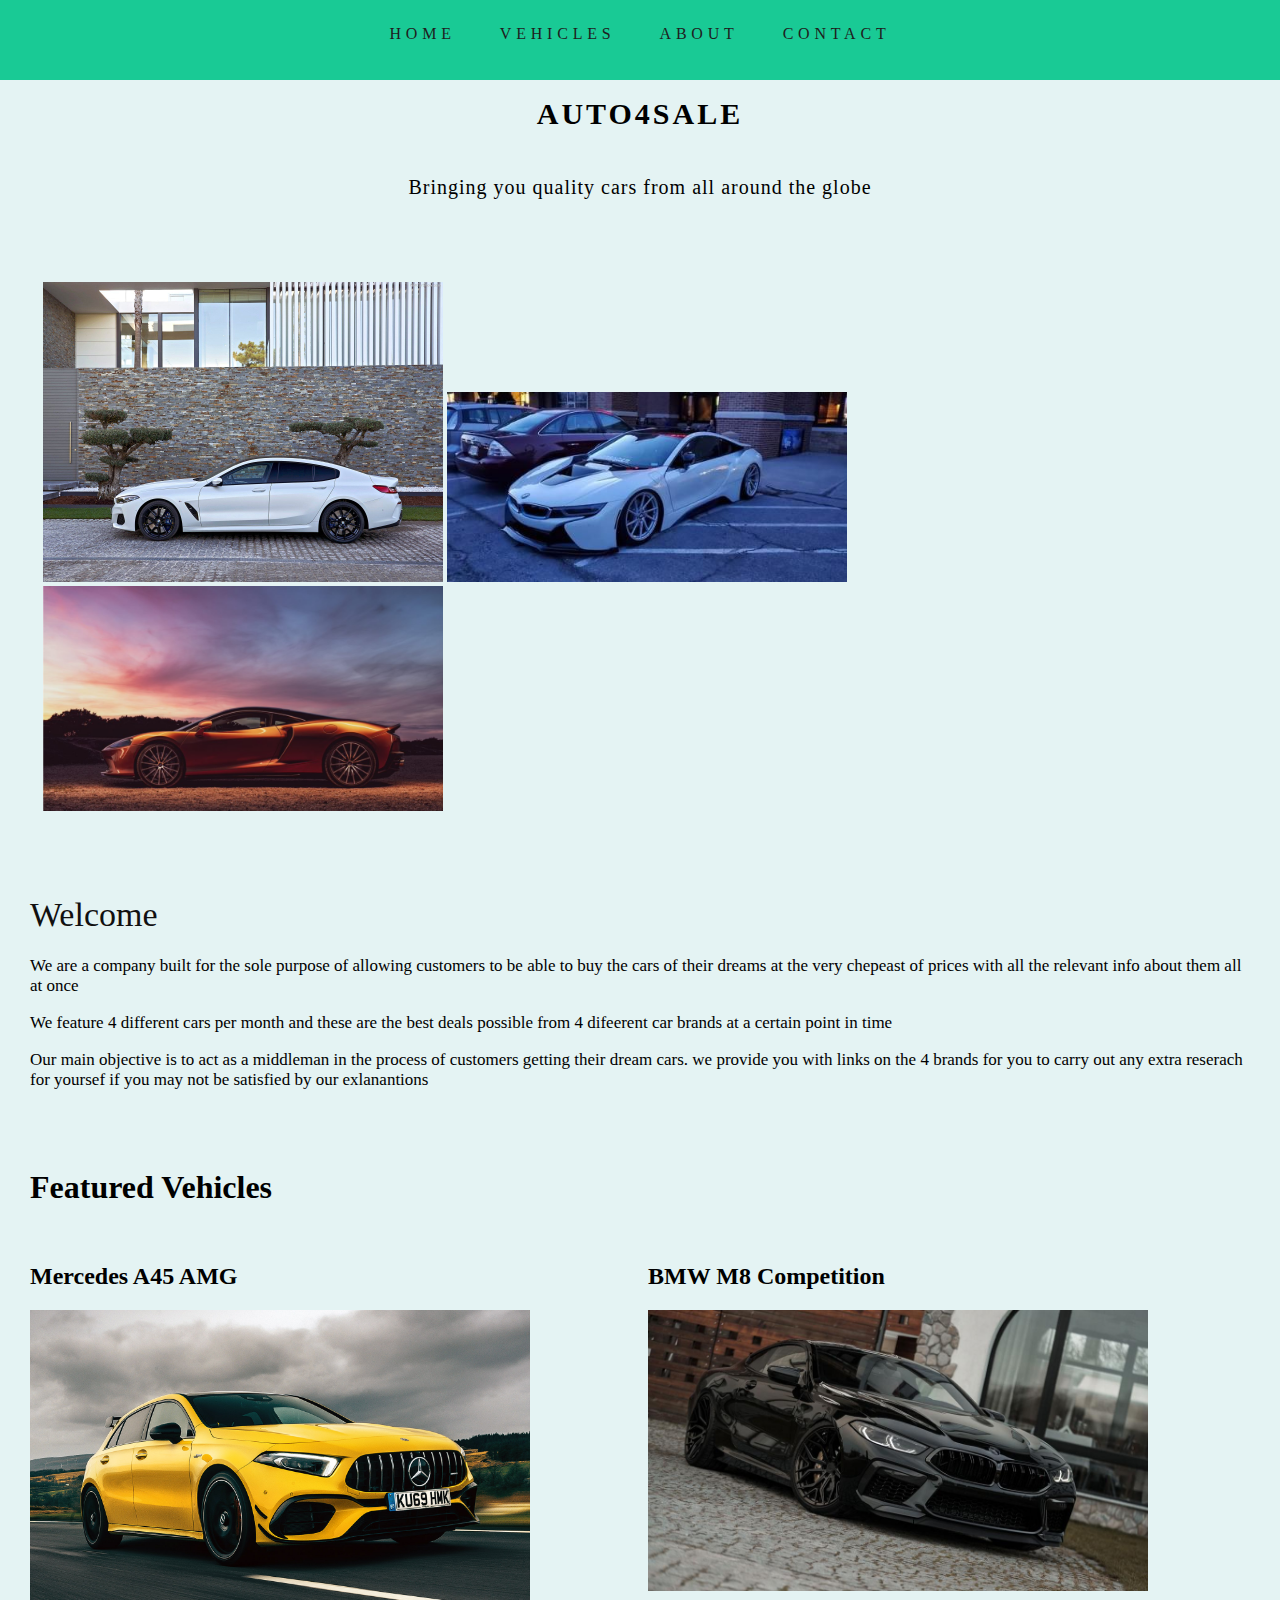
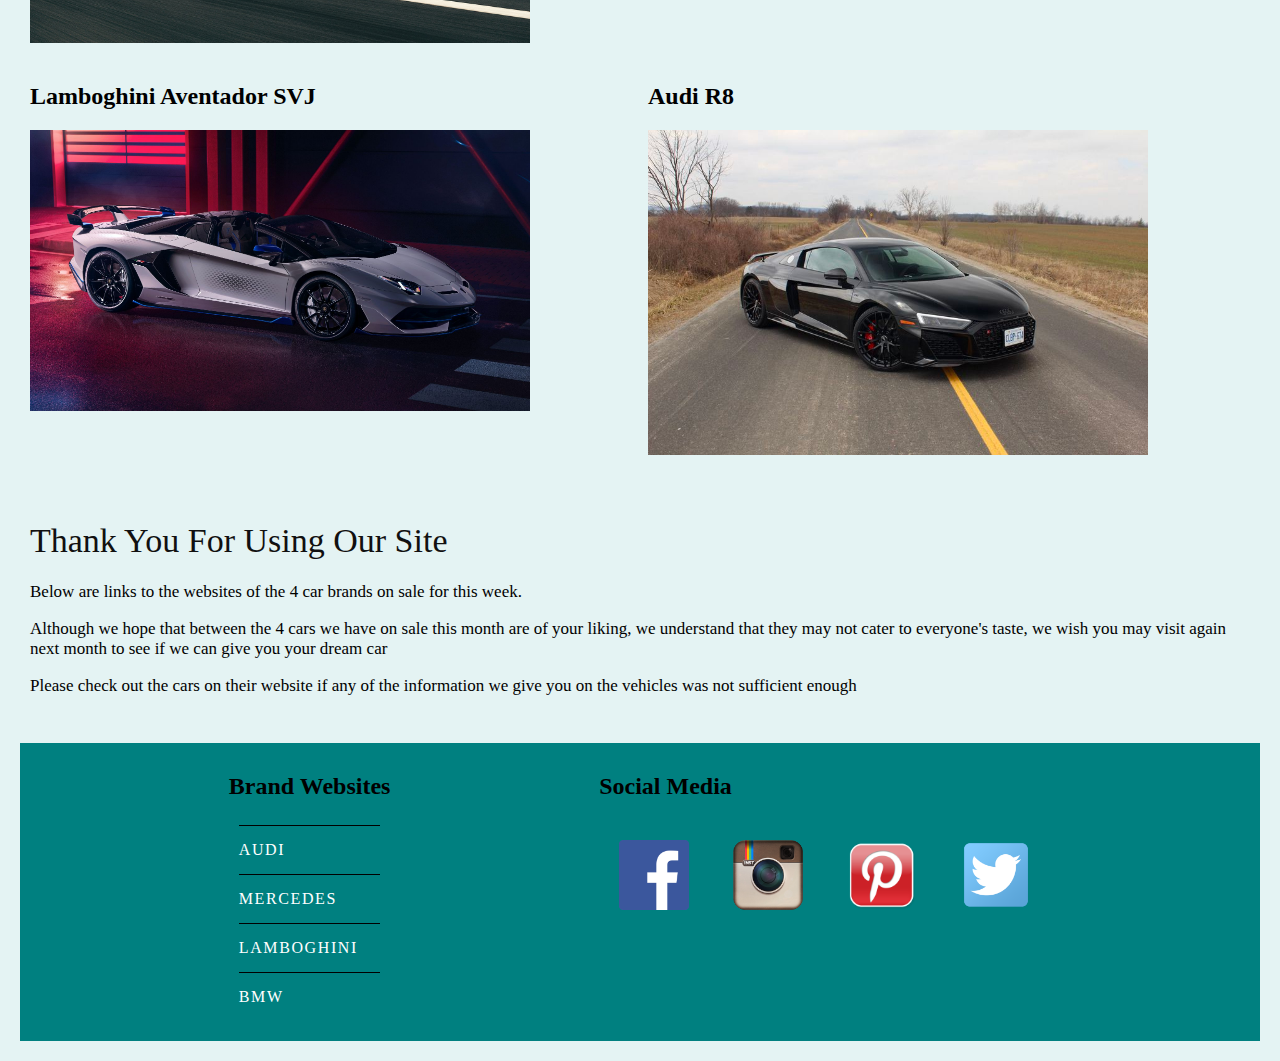
<file: index.html>
<!DOCTYPE html>
<html>
  <head>
    <link rel="stylesheet" href="style.css" />
    <title>Auto4Sale</title>
  </head>
  <body>
    <div id="header">
      <ul>
        <li><a href="index.html">HOME</a></li>
        <li><a href="vehicles.html">Vehicles</a></li>
        <li><a href="about.html">ABOUT</a></li>
        <li><a href="contact.html">Contact</a></li>
      </ul>
    </div>
    <div id="title">
      <h2>AUTO4SALE</h2>
      <p>Bringing you quality cars from all around the globe</p>
    </div>
    <div id="display-images">
      <img src="images/display1.jpg" width="400px" />
      <img src="images/display2.jpg" width="400px" />
      <img src="images/display3.jpg" width="400px" />
    </div>

    <section>
      <div id="web-info">
        <h1>Welcome</h1>
        <p>
          We are a company built for the sole purpose of allowing customers to
          be able to buy the cars of their dreams at the very chepeast of prices
          with all the relevant info about them all at once
        </p>
        <p>
          We feature 4 different cars per month and these are the best deals
          possible from 4 difeerent car brands at a certain point in time
        </p>
        <p>
          Our main objective is to act as a middleman in the process of
          customers getting their dream cars. we provide you with links on the 4
          brands for you to carry out any extra reserach for yoursef if you may
          not be satisfied by our exlanantions
        </p>
      </div>
    </section>
    <section>
      <div id="featured-vehicles-box">
        <h1>Featured Vehicles</h1>
        <br />
        <div id="featured-vehicles">
          <h2>Mercedes A45 AMG</h2>
          <a href="vehicles.html">
            <img src="images/A45-display.jpg" width="500px"
          /></a>
        </div>
        <div id="featured-vehicles">
          <h2>BMW M8 Competition</h2>
          <a href="vehicles.html"
            ><img src="images/M8-display.jpg" width="500px"
          /></a>
        </div>
        <div id="featured-vehicles">
          <h2>Lamboghini Aventador SVJ</h2>
          <a href="vehicles.html">
            <img src="images/aventador-display.jpg" width="500px"
          /></a>
        </div>
        <div id="featured-vehicles">
          <h2>Audi R8</h2>
          <a href="vehicles.html">
            <img src="images/R8-display.jpg" width="500px"
          /></a>
        </div>
      </div>
    </section>
    <section>
      <div id="footer-message">
        <h1>Thank You For Using Our Site</h1>
        <p>
          Below are links to the websites of the 4 car brands on sale for this
          week.
        </p>
        <p>
          Although we hope that between the 4 cars we have on sale this month
          are of your liking, we understand that they may not cater to
          everyone's taste, we wish you may visit again next month to see if we
          can give you your dream car
        </p>
        <p>
          Please check out the cars on their website if any of the information
          we give you on the vehicles was not sufficient enough
        </p>
      </div>
    </section>
    <section>
      <div id="footer">
        <div id="brand-websites">
          <h2>Brand Websites</h2>
          <ul>
            <li>
              <a href="https://www.audi.com/">Audi</a>
            </li>
            <li>
              <a href="http://www.mercedes.com/">Mercedes</a>
            </li>
            <li>
              <a href="https://www.lamborghini.com/en-en">Lamboghini</a>
            </li>
            <li>
              <a href="https://www.bmwgroup.com/">BMW</a>
            </li>
          </ul>
        </div>
        <div id="social-media">
          <h2>Social Media</h2>
          <a href="https://www.facebook.com/">
            <img src="images/facebook.png" width="70px"
          /></a>
          <a href="https://www.instagram.com/?hl=en">
            <img src="images/instagram.png" width="70px"
          /></a>
          <a href="https://za.pinterest.com/">
            <img src="images/pinterest.png" width="70px"
          /></a>
          <a href="https://twitter.com/?lang=en">
            <img src="images/twitter.png" width="70px"
          /></a>
        </div>
      </div>
    </section>
  </body>
</html>
</file>
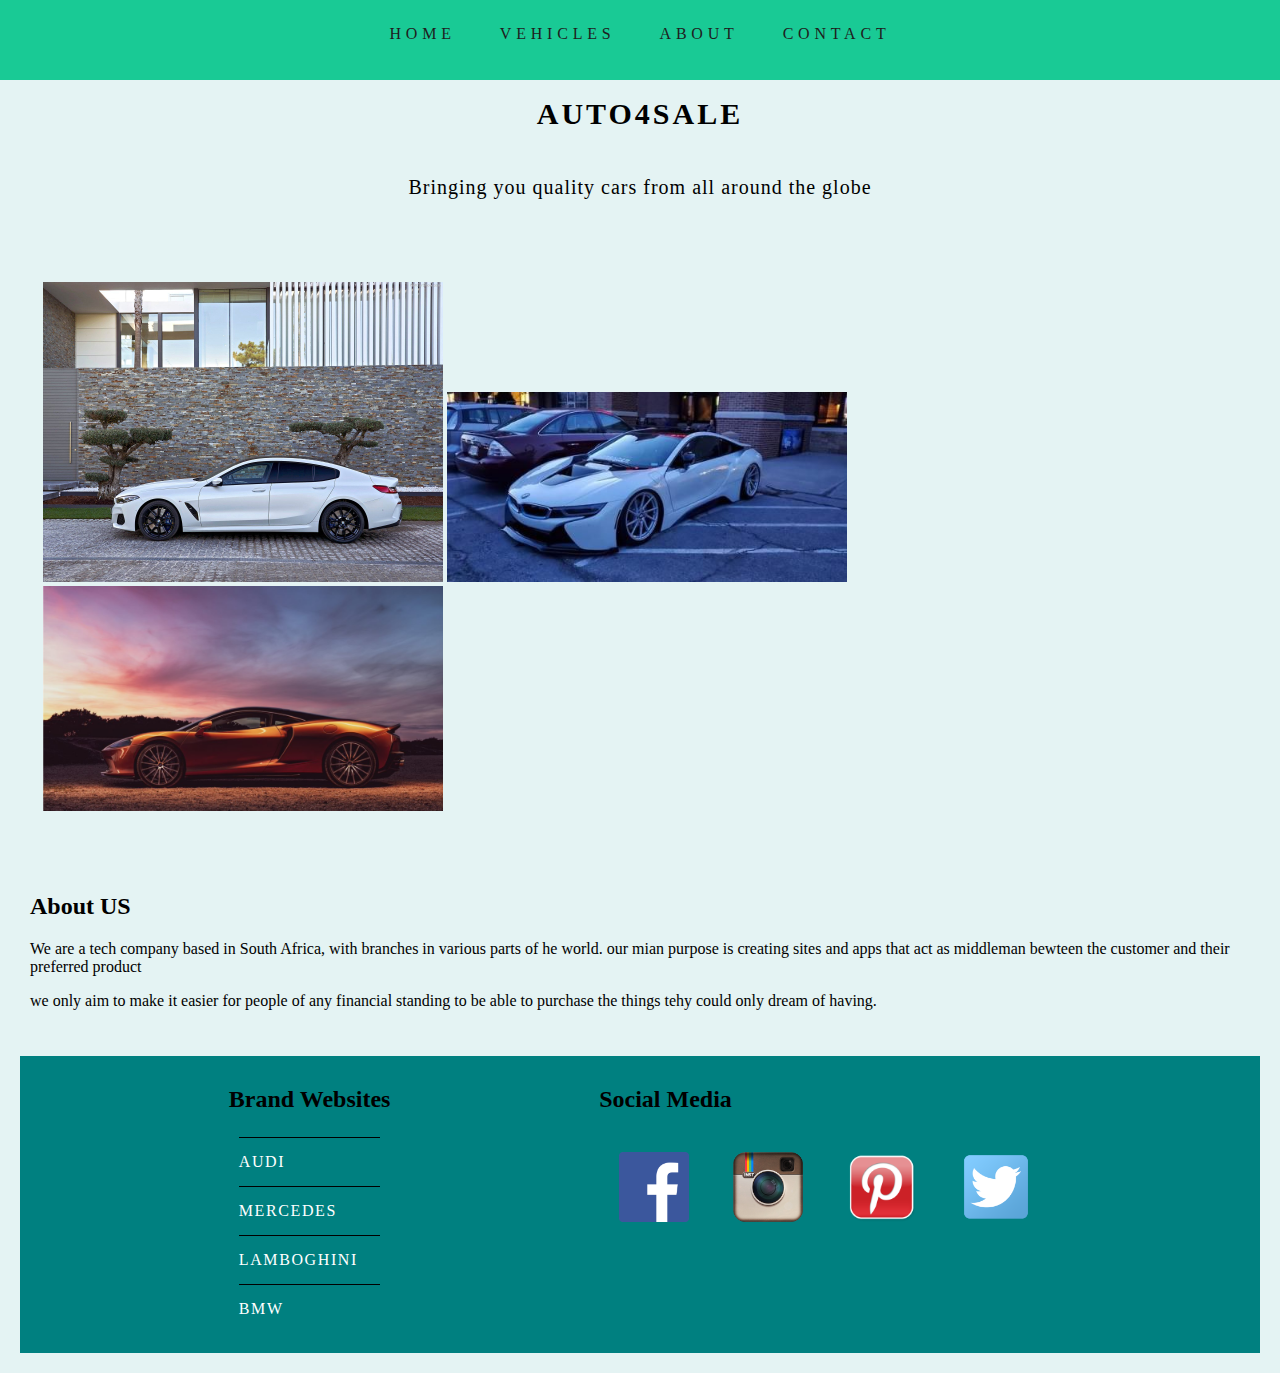
<file: about.html>
<!DOCTYPE html>
<html>
  <head>
    <link rel="stylesheet" href="style.css" />
    <title>Auto4Sale</title>
  </head>
  <body>
    <div id="header">
      <ul>
        <li><a href="index.html">HOME</a></li>
        <li><a href="vehicles.html">Vehicles</a></li>
        <li><a href="about.html">ABOUT</a></li>
        <li><a href="contact.html">Contact</a></li>
      </ul>
    </div>
    <div id="title">
      <h2>AUTO4SALE</h2>
      <p>Bringing you quality cars from all around the globe</p>
    </div>
    <div id="display-images">
      <img src="images/display1.jpg" width="400px" />
      <img src="images/display2.jpg" width="400px" />
      <img src="images/display3.jpg" width="400px" />
    </div>

    <section>
      <div id="contact" >
          <h2>About US</h2>
          <p>
              We are a tech company based in South Africa, with branches in various parts of he world. our mian purpose is creating sites and apps that act as middleman bewteen the customer and their preferred product
          </p>
          <p>
              we only aim to make it easier for people of any financial standing to be able to purchase the things tehy could only dream of having.
          </p>
      </div>
    <section>
      <div id="footer">
        <div id="brand-websites">
          <h2>Brand Websites</h2>
          <ul>
            <li>
              <a href="https://www.audi.com/">Audi</a>
            </li>
            <li>
              <a href="http://www.mercedes.com/">Mercedes</a>
            </li>
            <li>
              <a href="https://www.lamborghini.com/en-en">Lamboghini</a>
            </li>
            <li>
              <a href="https://www.bmwgroup.com/">BMW</a>
            </li>
          </ul>
        </div>
        <div id="social-media">
          <h2>Social Media</h2>
          <a href="https://www.facebook.com/">
            <img src="images/facebook.png" width="70px"
          /></a>
          <a href="https://www.instagram.com/?hl=en">
            <img src="images/instagram.png" width="70px"
          /></a>
          <a href="https://za.pinterest.com/">
            <img src="images/pinterest.png" width="70px"
          /></a>
          <a href="https://twitter.com/?lang=en">
            <img src="images/twitter.png" width="70px"
          /></a>
        </div>
      </div>
    </section>
  </body>
</html>
</file>
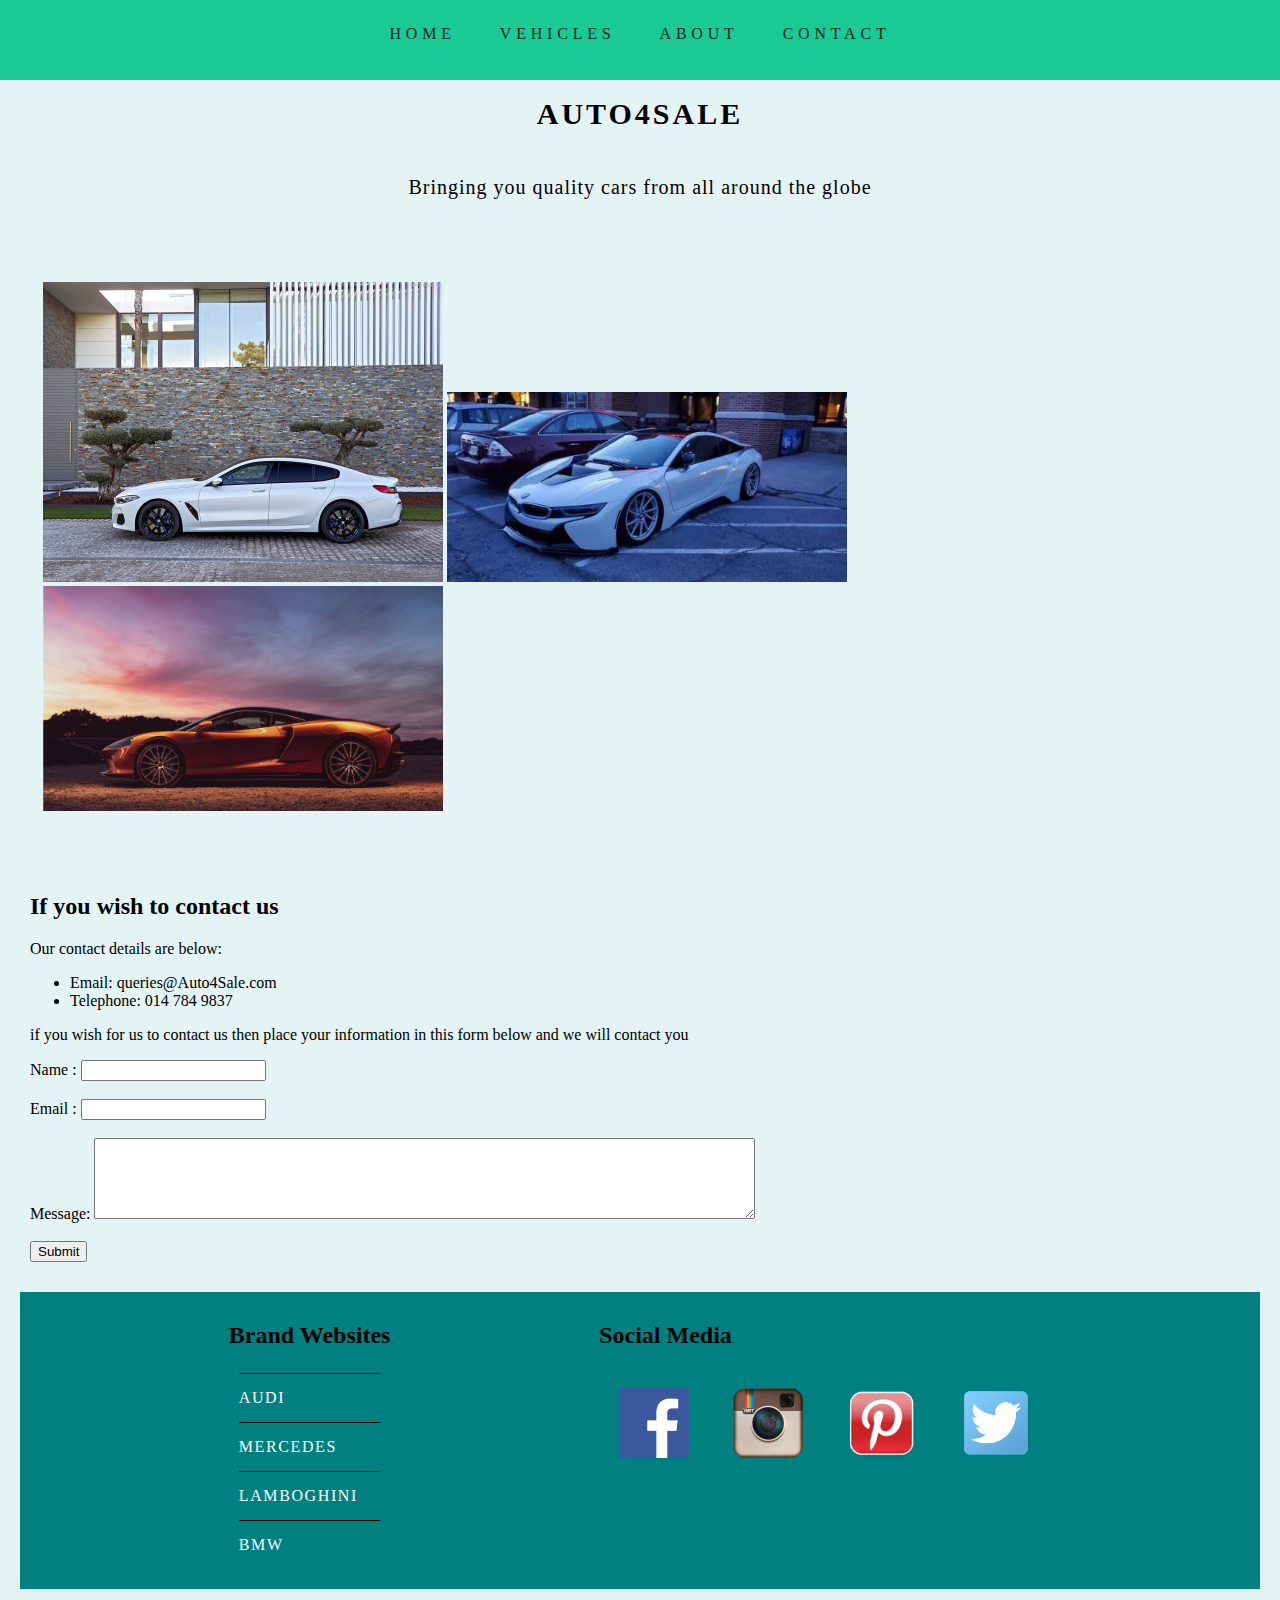
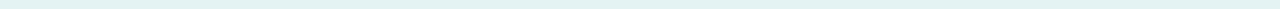
<file: contact.html>
<!DOCTYPE html>
<html>
  <head>
    <link rel="stylesheet" href="style.css" />
    <title>Auto4Sale</title>
  </head>
  <body>
    <div id="header">
      <ul>
        <li><a href="index.html">HOME</a></li>
        <li><a href="vehicles.html">Vehicles</a></li>
        <li><a href="about.html">ABOUT</a></li>
        <li><a href="contact.html">Contact</a></li>
      </ul>
    </div>
    <div id="title">
      <h2>AUTO4SALE</h2>
      <p>Bringing you quality cars from all around the globe</p>
    </div>
    <div id="display-images">
      <img src="images/display1.jpg" width="400px" />
      <img src="images/display2.jpg" width="400px" />
      <img src="images/display3.jpg" width="400px" />
    </div>

    <section>
      <div id="contact">
        <h2>If you wish to contact us</h2>
        <p>Our contact details are below:</p>
        <ul class="style1">
          <li>Email: queries@Auto4Sale.com</li>
          <li>Telephone: 014 784 9837</li>
        </ul>

        <p>
          if you wish for us to contact us then place your information in this
          form below and we will contact you
        </p>
        <form>
          Name : <input type="text" /><br /><br />
          Email : <input type="email" /><br /><br />
          Message: <textarea cols="80" rows="5"></textarea><br /><br />
          <input type="submit" value="Submit" />
        </form>
      </div>
    </section>
    <section>
      <div id="footer">
        <div id="brand-websites">
          <h2>Brand Websites</h2>
          <ul>
            <li>
              <a href="https://www.audi.com/">Audi</a>
            </li>
            <li>
              <a href="http://www.mercedes.com/">Mercedes</a>
            </li>
            <li>
              <a href="https://www.lamborghini.com/en-en">Lamboghini</a>
            </li>
            <li>
              <a href="https://www.bmwgroup.com/">BMW</a>
            </li>
          </ul>
        </div>
        <div id="social-media">
          <h2>Social Media</h2>
          <a href="https://www.facebook.com/">
            <img src="images/facebook.png" width="70px"
          /></a>
          <a href="https://www.instagram.com/?hl=en">
            <img src="images/instagram.png" width="70px"
          /></a>
          <a href="https://za.pinterest.com/">
            <img src="images/pinterest.png" width="70px"
          /></a>
          <a href="https://twitter.com/?lang=en">
            <img src="images/twitter.png" width="70px"
          /></a>
        </div>
      </div>
    </section>
  </body>
</html>
</file>
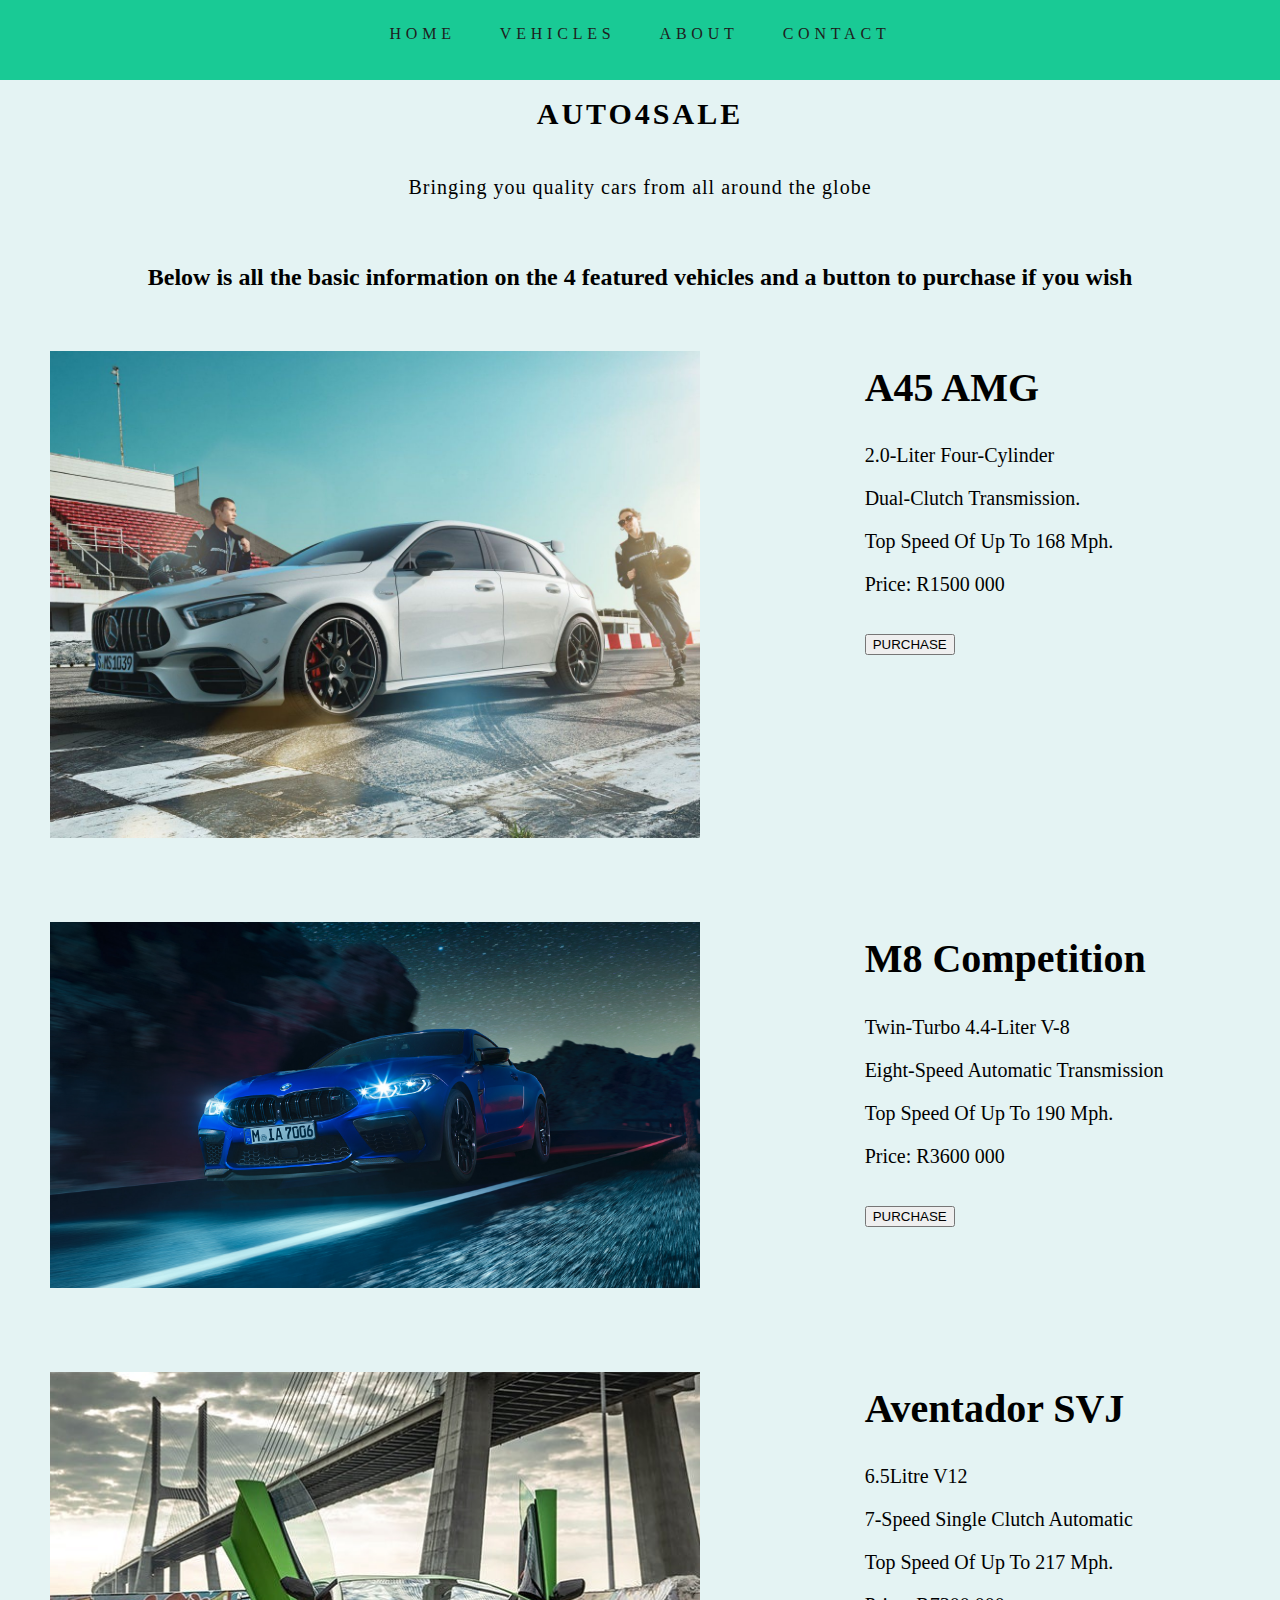
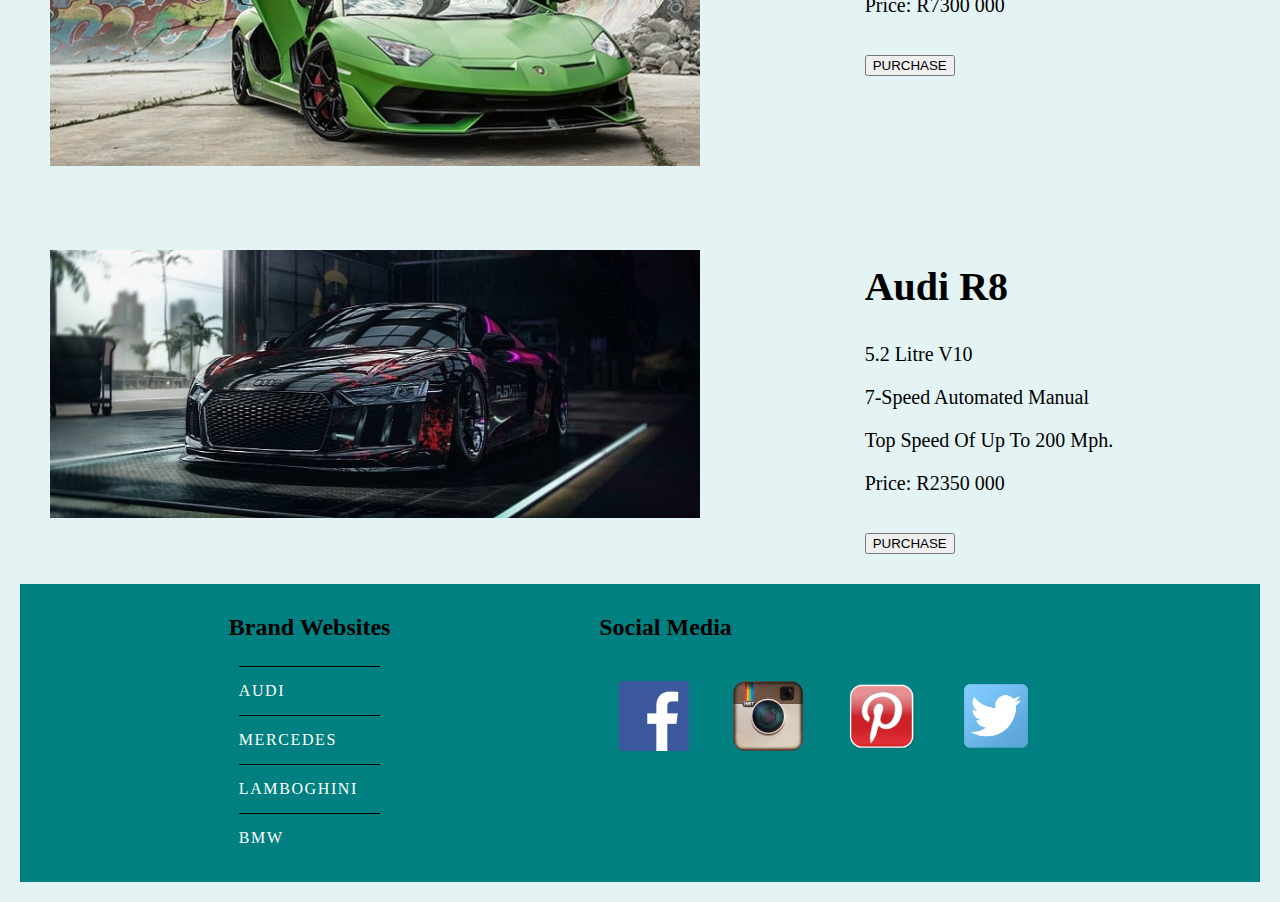
<file: vehicles.html>
<!DOCTYPE html>
<html>
  <head>
    <link rel="stylesheet" href="style.css" />
    <title>Auto4Sale</title>
  </head>
  <body>
    <div id="header">
      <ul>
        <li><a href="index.html">HOME</a></li>
        <li><a href="vehicles.html">Vehicles</a></li>
        <li><a href="about.html">ABOUT</a></li>
        <li><a href="contact.html">Contact</a></li>
      </ul>
    </div>
    <div id="title">
      <h2>AUTO4SALE</h2>
      <p>Bringing you quality cars from all around the globe</p>
    </div>
    <section>
      <h2 class="vehicle-intro">
        Below is all the basic information on the 4 featured vehicles and a
        button to purchase if you wish
      </h2>
    </section>
    <div id="cars">
      <div id="cars-image">
        <img src="images/a452.jpeg" width="650px" />
      </div>
      <div id="cars-info">
        <h2>A45 AMG</h2>
        <p>2.0-liter four-cylinder</p>
        <p>Dual-clutch transmission.</p>
        <p>Top speed of up to 168 mph.</p>
        <p>Price: R1500 000</p>
        <br />
        <input type="submit" value="PURCHASE" />
      </div>
    </div>
    <section></section>
    <div id="cars">
      <div id="cars-image">
        <img src="images/m8.jpg" width="650px" />
      </div>
      <div id="cars-info">
        <h2>M8 Competition</h2>
        <p>twin-turbo 4.4-liter V-8</p>
        <p>eight-speed automatic transmission</p>
        <p>Top speed of up to 190 mph.</p>
        <p>Price: R3600 000</p>
        <br />
        <input type="submit" value="PURCHASE" />
      </div>
    </div>
    <section></section>
    <div id="cars">
      <div id="cars-image">
        <img src="images/AVENTADOR.jpg" width="650px" />
      </div>
      <div id="cars-info">
        <h2>Aventador SVJ</h2>
        <p>6.5Litre V12</p>
        <p>7-Speed Single Clutch Automatic</p>
        <p>Top speed of up to 217 mph.</p>
        <p>Price: R7300 000</p>
        <br />
        <input type="submit" value="PURCHASE" />
      </div>
    </div>
    <section></section>
    <div id="cars">
      <div id="cars-image">
        <img src="images/r8.jpg" width="650px" />
      </div>
      <div id="cars-info">
        <h2>Audi R8</h2>
        <p>5.2 litre V10</p>
        <p>7-speed automated manual</p>
        <p>Top speed of up to 200 mph.</p>
        <p>Price: R2350 000</p>
        <br />
        <input type="submit" value="PURCHASE" />
      </div>
    </div>
    <section>
      <div id="footer">
        <div id="brand-websites">
          <h2>Brand Websites</h2>
          <ul>
            <li>
              <a href="https://www.audi.com/">Audi</a>
            </li>
            <li>
              <a href="http://www.mercedes.com/">Mercedes</a>
            </li>
            <li>
              <a href="https://www.lamborghini.com/en-en">Lamboghini</a>
            </li>
            <li>
              <a href="https://www.bmwgroup.com/">BMW</a>
            </li>
          </ul>
        </div>
        <div id="social-media">
          <h2>Social Media</h2>
          <a href="https://www.facebook.com/">
            <img src="images/facebook.png" width="70px"
          /></a>
          <a href="https://www.instagram.com/?hl=en">
            <img src="images/instagram.png" width="70px"
          /></a>
          <a href="https://za.pinterest.com/">
            <img src="images/pinterest.png" width="70px"
          /></a>
          <a href="https://twitter.com/?lang=en">
            <img src="images/twitter.png" width="70px"
          /></a>
        </div>
      </div>
    </section>
  </body>
</html>
</file>
<file: style.css>
body {
  margin: 0;
  padding: 0;
  width: 100%;
  height: 100%;
  background-color: rgb(228, 243, 243);
}
/* ==================== HEADER =================== */
#header {
  background-color: rgb(25, 202, 149);
  width: 100%;
  z-index: 1000;
}
#header ul {
  margin: 0;
  padding: 0;
  list-style-type: none;
  text-align: center;
  height: 80px;
}
#header li {
  display: inline-block;
  letter-spacing: 0.3em;
  margin-top: 15px;
  padding: 10px 20px;
  text-transform: uppercase;
}
#header a {
  color: rgb(31, 29, 29);
  text-decoration: none;
  display: block;
}
#header a:hover {
  color: red;
}
/* ==================== TITLE =================== */
#title {
  text-align: center;
  width: 100%;
  margin-top: -28px;
}
#title h2 {
  color: black;
  padding: 20px;
  font-weight: 700;
  font-size: 30px;
  letter-spacing: 0.1em;
}
#title p {
  color: black;
  padding-bottom: 35px;
  font-size: 20px;
  font-weight: 500;
  letter-spacing: 0.05em;
}
/* ==================== DISPLAY-IMAGES =================== */
#display-images {
  margin: 15px;
  padding: 28px;
}
/* ==================== TITLE =================== */
#web-info {
  margin: 20px;
  padding: 10px;
}
#web-info h1 {
  font-size: 34px;
  font-weight: 500;
  color: rgb(17, 16, 16);
}
#web-info p {
  font-size: 17px;
  font-weight: 450;
}
/* ==================== Featured Vehicles =================== */
#featured-vehicles-box {
  margin: 20px;
  padding: 10px;
  display: grid;
  grid-template-columns: 1fr 1fr;
  gap: 1em;
}
#featured-vehicles-bpx h2 {
  font-size: 34px;
  font-weight: 500;
  color: rgb(17, 16, 16);
}
#featured-vehicles img {
  -moz-transition: -moz-transform 0.5s ease-in;
  -webkit-transition: -webkit-transform 0.5s ease-in;
  -o-transition: -o-transform 0.5s ease-in;
}
#featured-vehicles img:hover {
  -moz-transform: scale(1.3);
  -webkit-transform: scale(1.3);
  -o-transform: scale(1.3);
}
/* ==================== FOOTER =================== */
#footer-message {
  margin: 20px;
  padding: 10px;
}
#footer-message h1 {
  font-size: 34px;
  font-weight: 500;
  color: rgb(17, 16, 16);
}
#footer-message p {
  font-size: 17px;
  font-weight: 450;
}
#footer {
  margin: 20px;
  padding: 10px 0;
  display: flex;
  justify-content: space-evenly;
  background-color: teal;
  bottom: 0;
}
#brand-websites ul {
  list-style-type: none;
  margin: 5px;
  padding: 5px;
}
#brand-websites li {
  letter-spacing: 0.1em;
  text-transform: uppercase;
  border-top: 1px solid;
  padding: 15px 0;
}
#brand-websites a {
  text-decoration: none;
  color: white;
  font-weight: 500;
}
#brand-websites a:hover {
  color: red;
}
#social-media img {
  padding: 20px;
}
/* ==================== CONTACT =================== */
#contact {
  margin: 20px;
  padding: 10px;
}
/* ==================== CARS =================== */
.vehicle-intro {
  margin: 20px;
  padding: 10px;
  text-align: center;
}
#cars {
  margin: 20px;
  padding: 10px;
  display: grid;
  grid-template-columns: 1fr 1fr 1fr;
  gap: 2em;
}
#cars-image {
  margin: 10px;
  padding: 10px;
  grid-column-start: 1;
  grid-column-end: 3;
  -moz-transition: -moz-transform 3.4s ease-in;
  -webkit-transition: -webkit-transform 3.4s ease-in;
  -o-transition: -o-transform 3.4s ease-in;
}
#cars-image img:hover {
  -moz-transform: scale(1.2);
  -webkit-transform: scale(1.2);
  -o-transform: scale(1.2);
}
#cars-info h2 {
  font-size: 40px;
  font-weight: 600;
}
#cars-info p {
  font-size: 20px;
  font-weight: 500;
  text-transform: capitalize;
}
</file>
